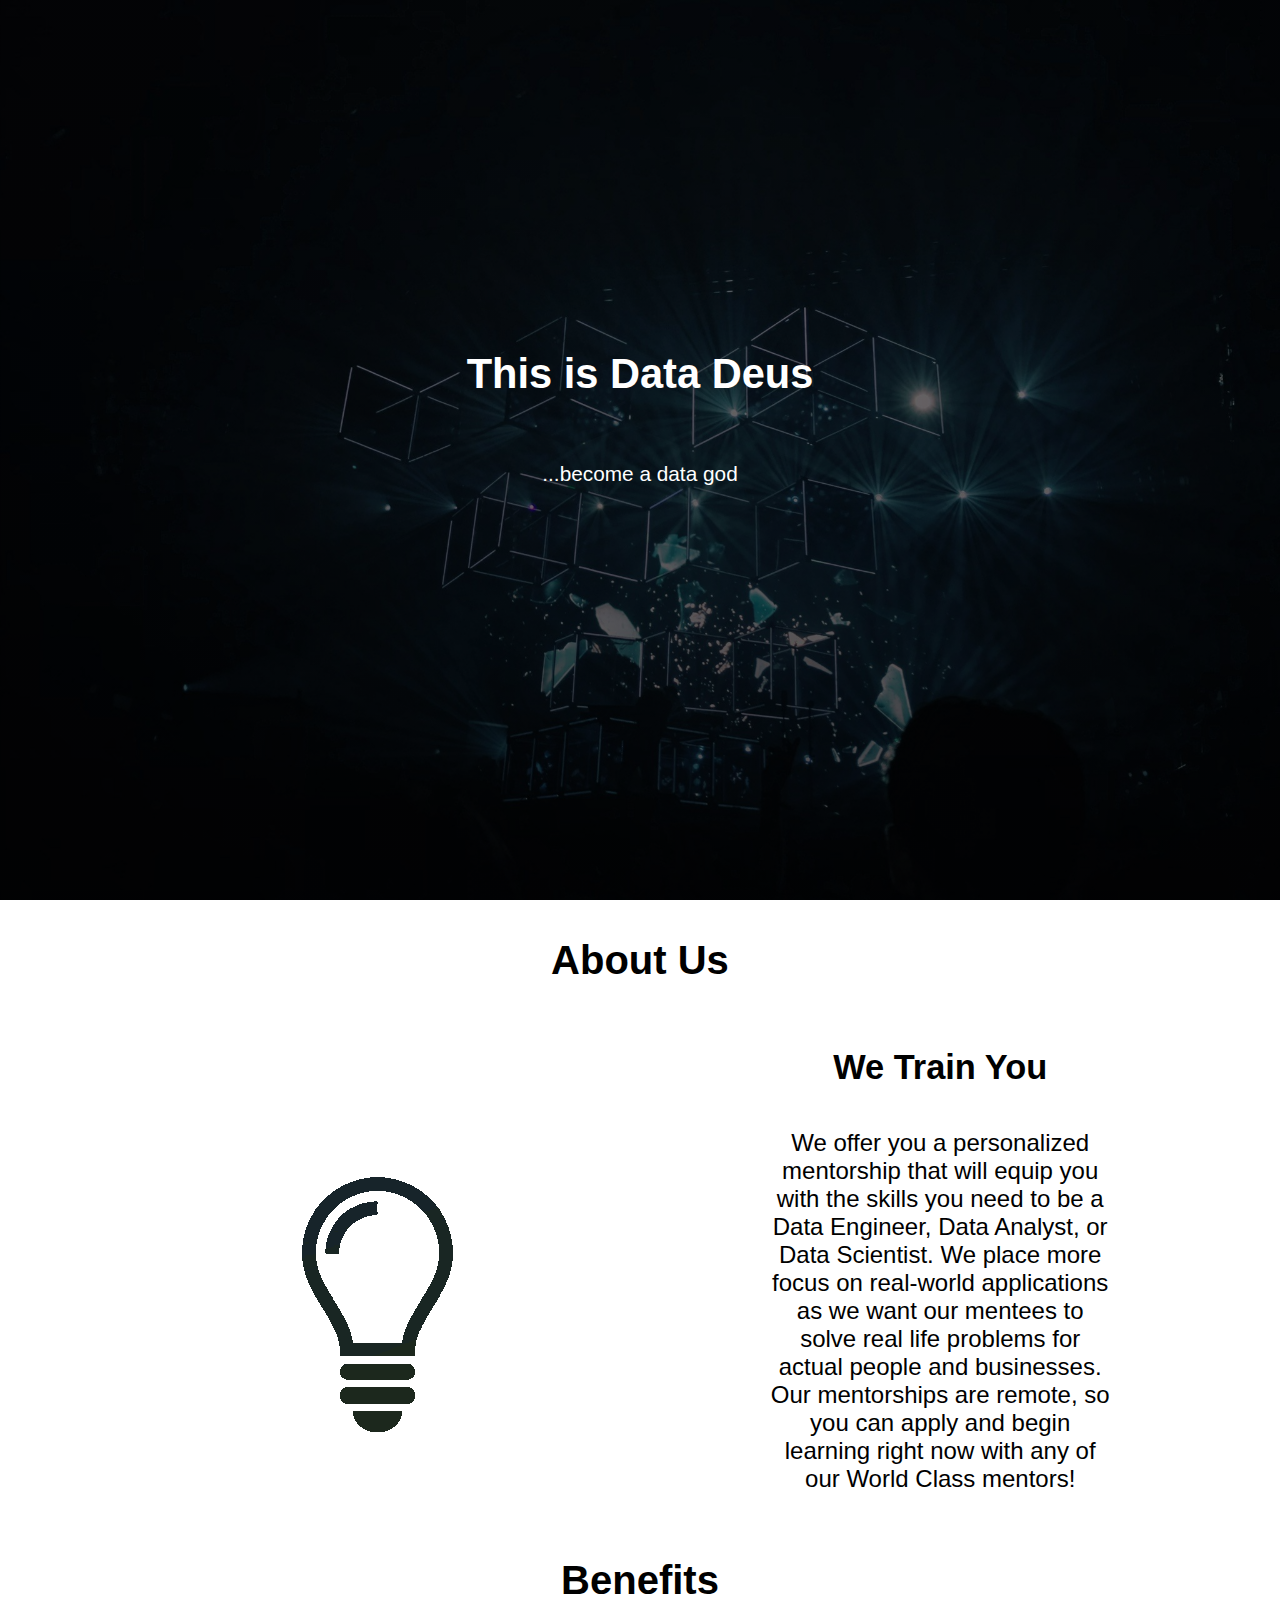
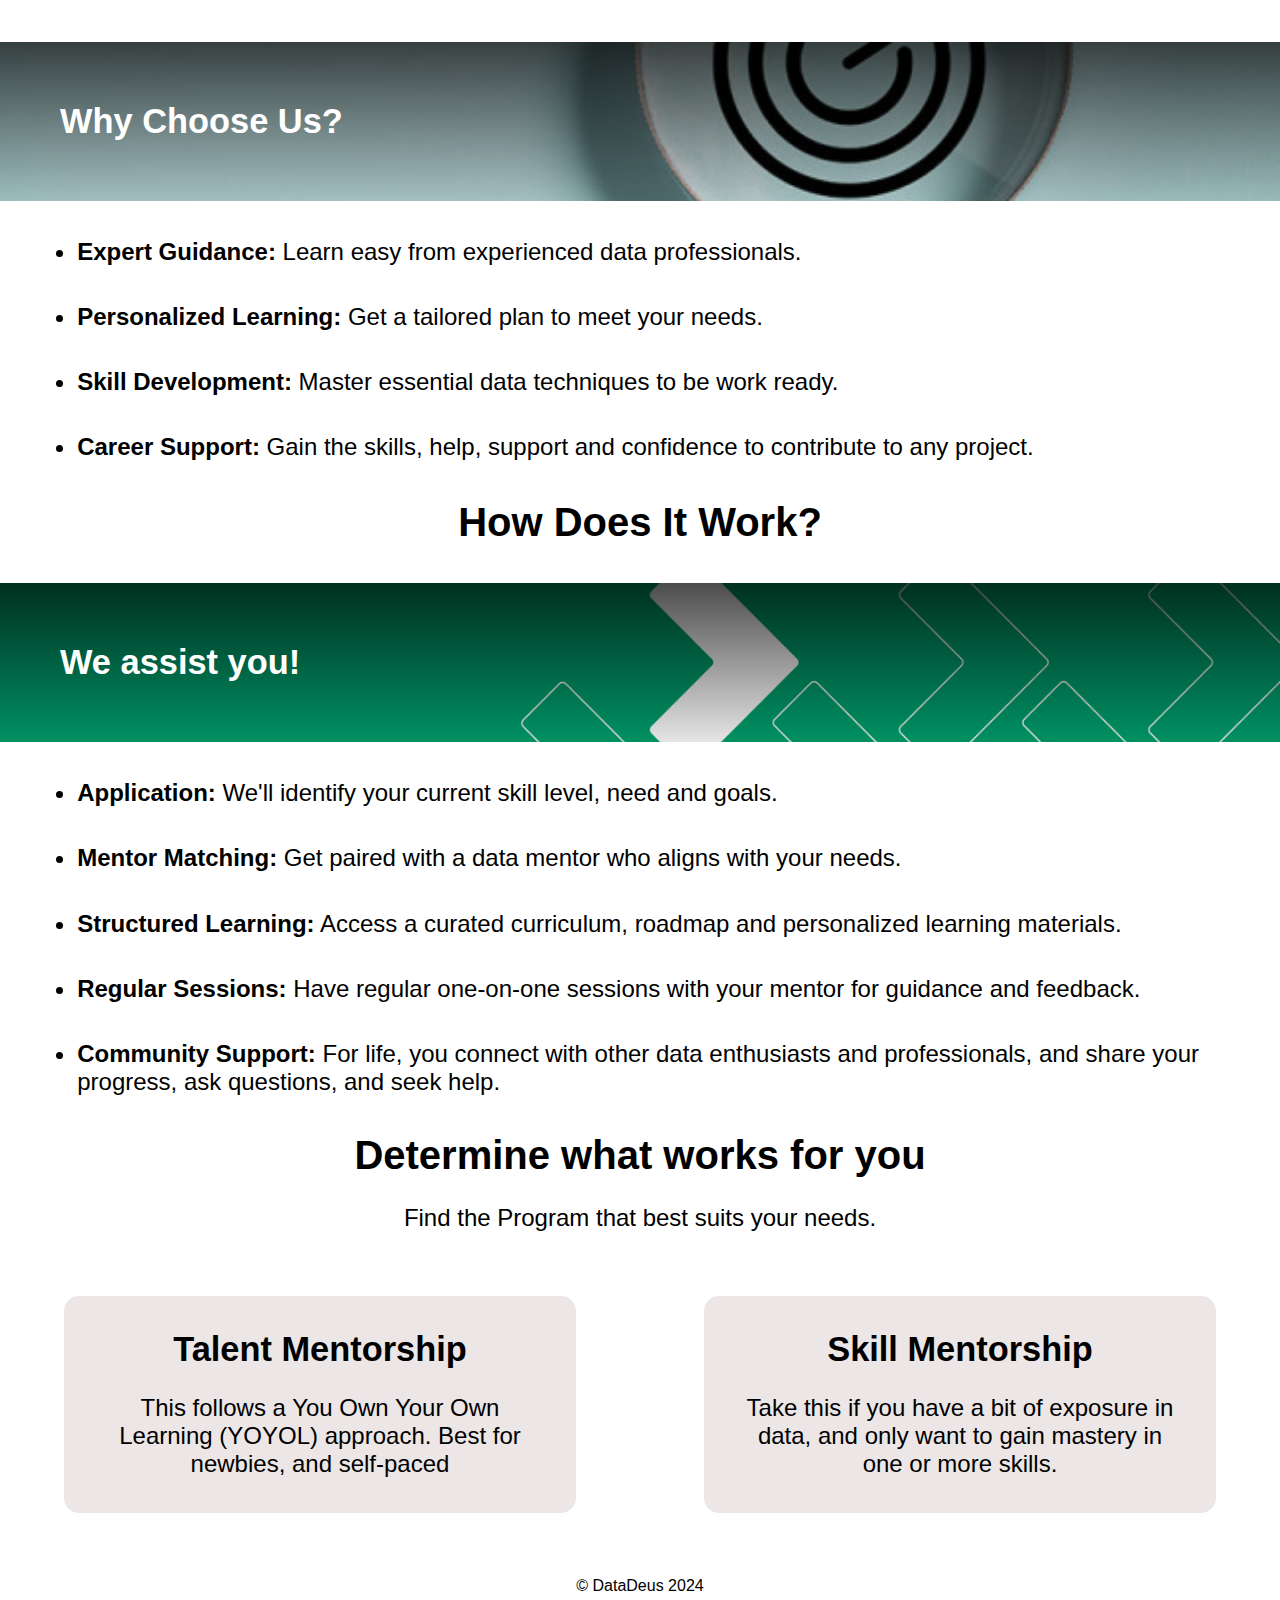
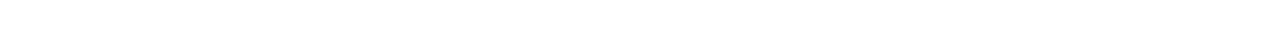
<file: index.html>
<!DOCTYPE html>
<html lang="en">
<head>
    <meta charset="UTF-8">
    <meta http-equiv="X-UA-Compatible" content="IE=edge">
    <meta name="viewport" content="width=device-width, initial-scale=1.0">
    <meta name="description" content="Data Mentorship">
    <meta name="keywords" content="Tech Mentorship, Data skills">
    <link rel="stylesheet" type="text/css" href="css/style.css">
    <title>Data Deus</title>
</head>

<body>

  <section class="hero">
    <h1>This is Data Deus</h1>
    <p>...become a data god</p>
  </section>

  <h3>About Us</h3>

  <section class="about">
    <img src="assets/about.gif" alt="image">
    <div class="about-text">
        <h2>We Train You</h2>
        <p>
            We offer you a personalized mentorship that will equip you with the skills you need to be a Data Engineer, Data Analyst, or Data Scientist. We place more focus on real-world applications as we want our mentees to solve real life problems for actual people and businesses. Our mentorships are remote, so you can apply and begin learning right now with any of our World Class mentors!
        </p>
    </div>
  </section>


  <section class="benefits">
    <h3>Benefits</h3>
    <h2>Why Choose Us?</h2>
    <ul>
      <li> <em>Expert Guidance:</em> Learn easy from experienced data professionals.</li>
      <li> <em>Personalized Learning:</em> Get a tailored plan to meet your needs.</li>
      <li> <em>Skill Development:</em> Master essential data techniques to be work ready.</li>
      <li> <em>Career Support:</em> Gain the skills, help, support and confidence to contribute to any project.</li>
    </ul>
  </section>

  <section class="process">
    <h3>How Does It Work?</h3>
    <h2>We assist you!</h2>
    <ul>
      <li> <em>Application:</em> We'll identify your current skill level, need and goals.</li>
      <li> <em>Mentor Matching:</em> Get paired with a data mentor who aligns with your needs.</li>
      <li> <em>Structured Learning:</em> Access a curated curriculum, roadmap and personalized learning materials.</li>
      <li> <em>Regular Sessions:</em> Have regular one-on-one sessions with your mentor for guidance and feedback.</li>
      <li> <em>Community Support:</em> For life, you connect with other data enthusiasts and professionals, and share your progress, ask questions, and seek help.</li>
    </ul>
  </section>

  <!-- <section class="testimonials">
    <h3>What Our Mentees Say</h3>
    <div class="testimonial">
      <p>"This program completely transformed my understanding of data analysis. My mentor was incredibly supportive and helped me land a data analyst role!" - [Name], [Previous Job Title]</p>
    </div>
    <div class="testimonial">
      <p>"I highly recommend this program to anyone who wants to learn data skills. It's a fantastic way to gain practical experience and boost your career." - [Name], [Current Job Title]</p>
    </div>
  </section> -->

  <section class="programs">
    <h3>Determine what works for you</h3>
    <p>Find the Program that best suits your needs.</p>
    <div class="cards">
      <div class="card">
          <h2>Talent Mentorship</h2>
          <p>
              This follows a You Own Your Own Learning (YOYOL) approach. Best for newbies, and self-paced
          </p>
      </div>

      <div class="card">
        <h2>Skill Mentorship</h2>
        <p>
            Take this if you have a bit of exposure in data, and only want to gain mastery in one or more skills.
        </p>
      </div>
    </div>
  </section>

  <footer class="footer
  ">
    <em>&copy; DataDeus 2024</em>
  </footer>
</body>
</html>
</file>
<file: css/style.css>
* {
    margin: 0;
}

body {
    font-family: Verdana, Geneva, Tahoma, sans-serif;
}

.hero {
    color: white;
    height: 100vh;
    font-size: 1.3rem;
    text-align: center;
    align-content: center;
    background: linear-gradient(rgb(0, 0, 0, 0.5), rgba(0, 0, 0, 0.7)), url("../assets/hero.jpg");
    background-position: center;
    background-size: cover;
}

.hero p {
    font-size: 1.3rem;
}

h3 {
    text-align: center;
    margin: 5%;
    font-size: 1.65rem;
}

.about {
    display: flex;
    flex-direction: column;
    align-items: center;
    text-align: center;
    margin: 5%;
}

img {
    width: 75%;
}

h2 {
    font-size: 1.3rem;
    margin: 5%;
    text-align: center;
}

p {
    font-size: .85rem;
    text-align: center;
    margin: 5% 10%;
}

.benefits h2 {
    background: linear-gradient(rgb(0, 0, 0, 0.7), rgba(0, 0, 0, 0.1)), url("../assets/benefits.jpg");
    padding: 20px;
    margin: 0;
    color: white;
    background-size: cover;
    text-align: left;
}

.process h2 {
    background: linear-gradient(rgb(0, 0, 0, 0.7), rgba(0, 0, 0, 0.1)), url("../assets/reason.png");
    padding: 20px;
    margin: 0;
    color: white;
    background-size: cover;
    text-align: left;
}

li {
    margin: 5% 10% 5% 0%;
    font-size: .85rem;
}

em {
    font-weight: bolder;
    font-style: normal;
}

.cards {
    display: flex;
    flex-direction: column;
    align-items: center;
}

.card {
    background-color: rgb(236, 230, 230);
    border-radius: 15px;
    padding: 15px;           /* Padding inside the card */
    width: 250px;            /* Fixed width for the card */
    text-align: center; 
    margin: 5% 0%;
}

.card p {
    margin: 1% 0%;
}

.footer {
    margin: 5% 0% 3%;
    text-align: center;
    font-weight: 100;
    font-style: italic;
}

/* Tablets */

@media (min-width: 768px) and (max-width: 1279px) {

    .hero {
        font-size: 2.65rem;
    }

    .hero p {
        font-size: 2.3rem;
    }

    .about {
        display: flex;
        font-size: 1.39rem;
        margin: 0% 10%;
    }

    .about-text p {
        margin: 0%;
    }

    h3 {
        font-size: 2.5rem;
    }
    
    h2 {
        font-size: 2.15rem;
    }

    p, li {
        font-size: 1.5rem;
    }

    .benefits h2 {
        padding: 40px;
        background-position: center;
    }
    
    .process h2 {
        padding: 40px;
        background-position: center;
    }

    li {
        margin: 5%; 
        font-size: 2rem;
    }

    .card {
        padding: 45px;           /* Padding inside the card */
        width: 750px;            /* Fixed width for the card */
        text-align: center; 
        margin: 3% 0%;
    }

    .card p {
        margin: 1% 0%;
    }

}

/* Laptops */

@media (min-width: 1280px) {

    .about {
        display: flex;
        flex-direction: row;
        align-items: center;
        text-align: center;
        margin: 0% 10%;
        justify-content: center;
    }

    .about-text {
        display: flex;
        flex-direction: column;
        margin: 0% 0% 0% 10% ;
    }
    
    h3 {
        margin: 3%;
        font-size: 2.5rem;
    }
    
    img {
        width: 75%;
    }
    
    h2 {
        font-size: 2.15rem;
        text-align: center;
    }

    p, li {
        font-size: 1.5rem;
    }

    .benefits h2 {
        padding: 60px;
        background-position: center;
    }
    
    .process h2 {
        padding: 60px;
        background-position: center;
    }

    li {
        margin: 3%;
    }

    .programs p {
        margin: 2% 5% 5%;
    }

    .programs h3 {
        margin: 0%;
    }
    
    .cards {
        flex-direction: row;
    }

    .card {
        padding: 10px;        
        width: 700px; 
        margin: 0% 5%;
    }
}
</file>
